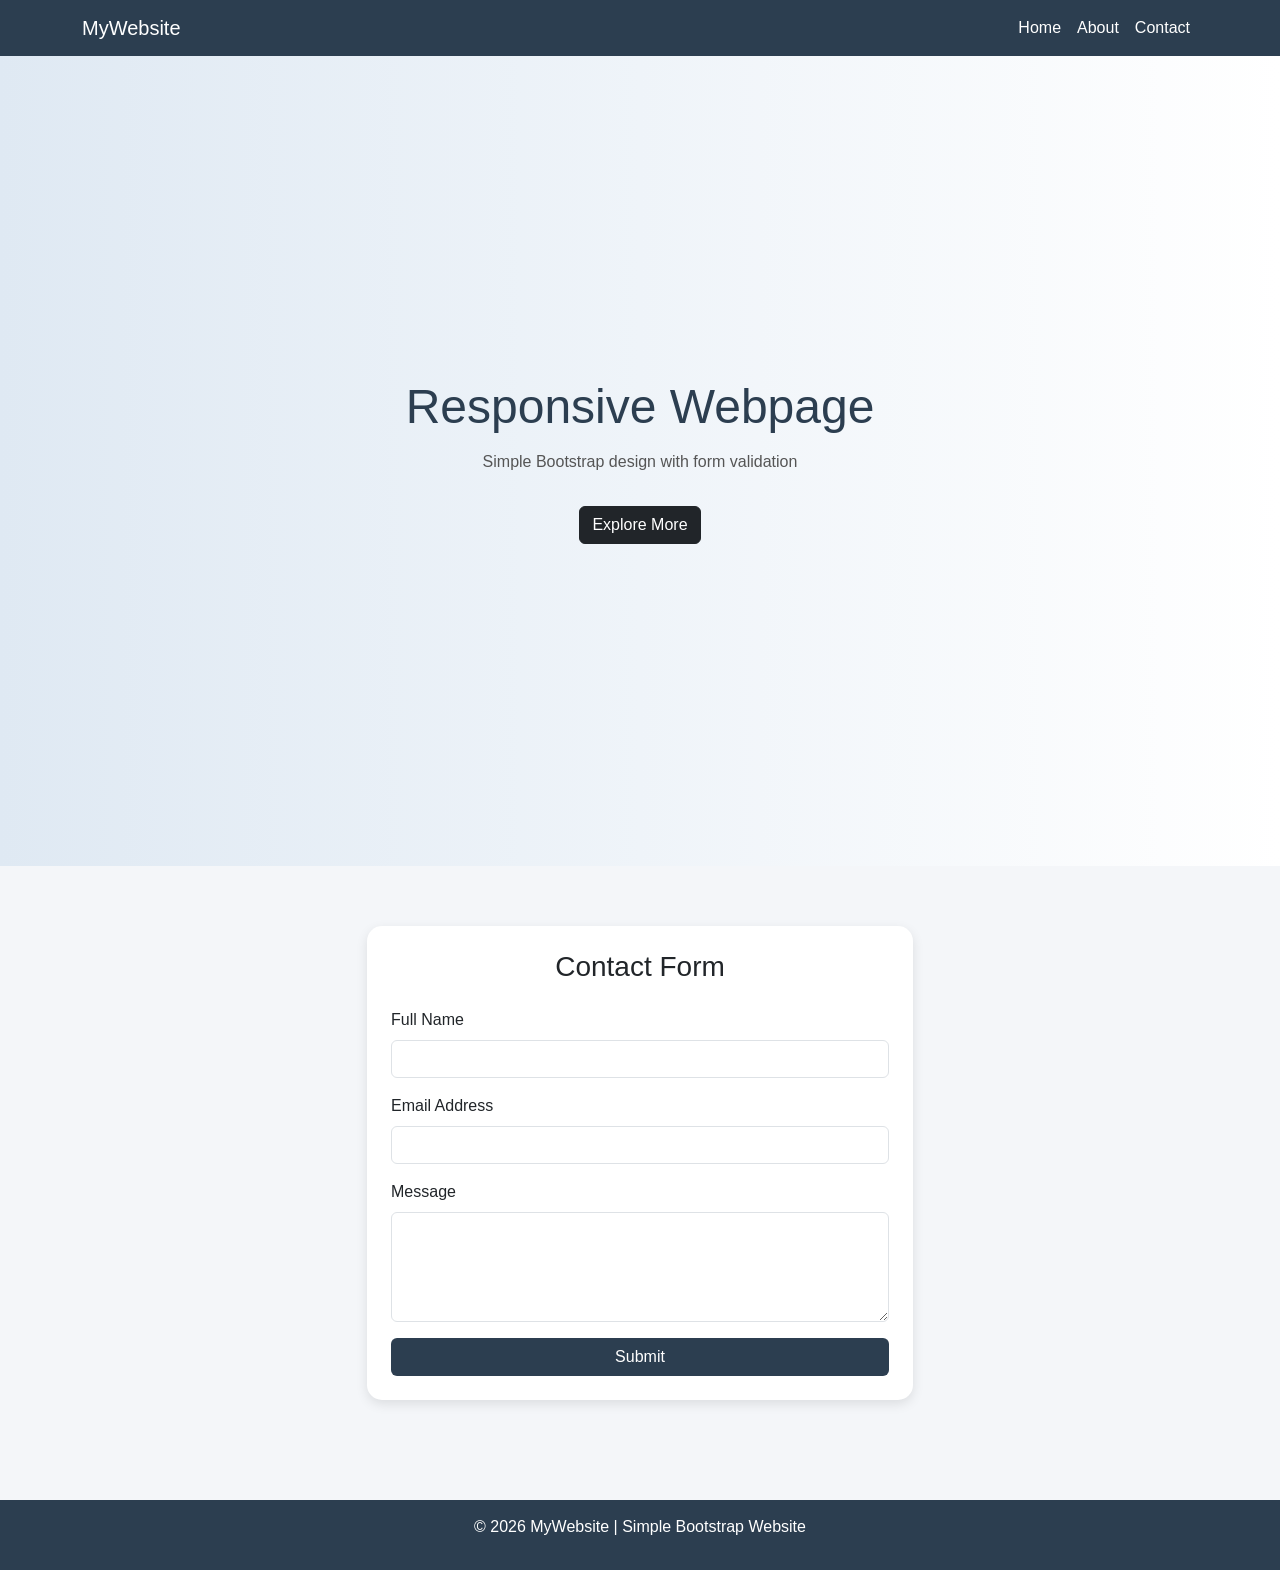
<file: Respnsive_Webpage/index.html>
<!DOCTYPE html>
<html lang="en">
<head>
    <meta charset="UTF-8" />
    <meta name="viewport" content="width=device-width, initial-scale=1.0" />
    <title>Responsive Navbar Website</title>

    <!-- Bootstrap CSS -->
    <link href="https://cdn.jsdelivr.net/npm/bootstrap@5.3.8/dist/css/bootstrap.min.css" rel="stylesheet">
    <link rel="stylesheet" href="style.css">
</head>
<body>
    
    <!-- Navbar -->
    <nav class="navbar navbar-expand-lg navbar-dark">
        <div class="container">

            <a class="navbar-brand" href="#">MyWebsite</a>

            <button class="navbar-toggler" type="button"
                data-bs-toggle="collapse"
                data-bs-target="#navbarNav">

                <span class="navbar-toggler-icon"></span>
            </button>

            <div class="collapse navbar-collapse" id="navbarNav">

                <ul class="navbar-nav ms-auto">

                    <li class="nav-item">
                        <a class="nav-link active" href="#">Home</a>
                    </li>

                    <li class="nav-item">
                        <a class="nav-link" href="#about">About</a>
                    </li>

                    <li class="nav-item">
                        <a class="nav-link" href="#contact">Contact</a>
                    </li>

                </ul>

            </div>

        </div>
    </nav>

    <!-- Hero Section -->
    <section class="hero">
        <div>
            <h1>Responsive Webpage</h1>
            <p>Simple Bootstrap design with form validation</p>

            <button class="btn btn-dark mt-3">
                Explore More
            </button>
        </div>
    </section>

    <!-- Contact Form -->
    <section class="form-section" id="contact">

        <div class="container">

            <div class="row justify-content-center">

                <div class="col-md-6">

                    <div class="card p-4">

                        <h3 class="text-center mb-4">
                            Contact Form
                        </h3>

                        <form id="myForm">

                            <div class="mb-3">
                                <label class="form-label">
                                    Full Name
                                </label>

                                <input type="text"
                                    class="form-control"
                                    id="name">

                                <small class="text-danger" id="nameError"></small>
                            </div>

                            <div class="mb-3">
                                <label class="form-label">
                                    Email Address
                                </label>

                                <input type="email"
                                    class="form-control"
                                    id="email">

                                <small class="text-danger" id="emailError"></small>
                            </div>

                            <div class="mb-3">
                                <label class="form-label">
                                    Message
                                </label>

                                <textarea class="form-control"
                                    rows="4"
                                    id="message"></textarea>

                                <small class="text-danger" id="messageError"></small>
                            </div>

                            <button type="submit"
                                class="btn btn-custom w-100">

                                Submit
                            </button>

                        </form>

                    </div>

                </div>

            </div>

        </div>

    </section>

    <!-- Footer -->
    <footer>
        <p>
            © 2026 MyWebsite | Simple Bootstrap Website
        </p>
    </footer>

    <!-- Bootstrap JS -->
    <script src="https://cdn.jsdelivr.net/npm/bootstrap@5.3.8/dist/js/bootstrap.bundle.min.js"></script>

    <!-- JavaScript Validation -->
    <script>

        const form = document.getElementById("myForm");

        form.addEventListener("submit", function(event){

            event.preventDefault();

            let name = document.getElementById("name").value.trim();
            let email = document.getElementById("email").value.trim();
            let message = document.getElementById("message").value.trim();

            let valid = true;

            // Clear previous errors
            document.getElementById("nameError").innerText = "";
            document.getElementById("emailError").innerText = "";
            document.getElementById("messageError").innerText = "";

            // Name Validation
            if(name === ""){
                document.getElementById("nameError").innerText =
                "Name is required";
                valid = false;
            }

            // Email Validation
            if(email === ""){
                document.getElementById("emailError").innerText =
                "Email is required";
                valid = false;
            }

            // Message Validation
            if(message === ""){
                document.getElementById("messageError").innerText =
                "Message is required";
                valid = false;
            }

            // Success
            if(valid){
                alert("Form Submitted Successfully!");

                form.reset();
            }

        });

    </script>

</body>
</html>
</file>
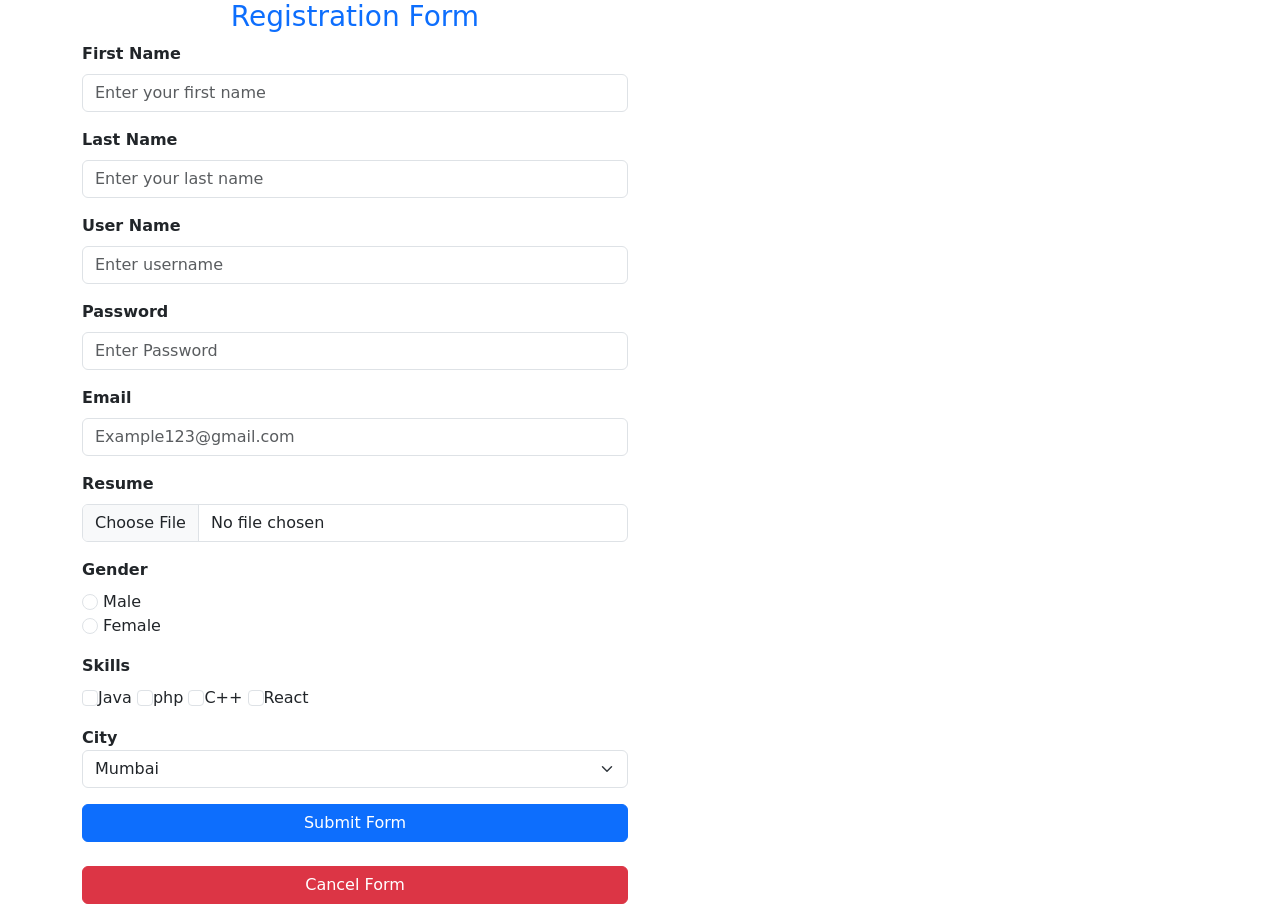
<file: ResponsiveForm_Design/index.html>
<!DOCTYPE html>
<html lang="en">
<head>
    <meta charset="UTF-8">
    <meta name="viewport" content="width=device-width, initial-scale=1.0">
    <title>Document</title>
    <link rel="stylesheet" href="https://cdn.jsdelivr.net/npm/bootstrap@5.3.8/dist/css/bootstrap.min.css">
</head>
<body>
<div class="container">
    <div class="row">
        <div class="col-6">
            <p class="h3 text-center text-primary">Registration Form</p>
            <form action="">
                <div class="mb-3">
                    <label for="fname" class="form-label fw-bold" >First Name</label>
                    <input type="text" name="fname" id="fname" class="form-control" placeholder="Enter your first name" required>
                </div>
                <div class="mb-3">
                     <label for="lname" class="form-label fw-bold" >Last Name</label>
                    <input type="text" name="lname" id="lname" class="form-control" placeholder="Enter your last name" required>
                </div>
                <div class="mb-3">
                     <label for="uname" class="form-label fw-bold" >User Name</label>
                    <input type="text" name="uname" id="uname" class="form-control" placeholder="Enter username" required> 
                </div>
                 <div class="mb-3">
                    <label for="pass" class="form-label fw-bold" >Password</label>
                    <input type="password" name="pass" id="pass" class="form-control" placeholder="Enter Password" required>
                </div>
                <div class="mb-3">
                    <label for="email" class="form-label fw-bold" >Email</label>
                    <input type="email" name="email" id="email" class="form-control" placeholder="Example123@gmail.com" required>
                </div>
                <div class="mb-3">
                    <label for="resume" class="form-label fw-bold" >Resume</label>
                    <input type="file" name="resume" id="resume" class="form-control" placeholder="Upload Resume" required>
                </div>
                <div class="mb-3">
                     <label for="gender" class="form-label fw-bold">Gender</label>
                     <br>
                     <input type="radio" name="gen" id="gender" class="form-check-input">
                     <label for="gender" class="form-check-label">Male</label>
                     <br>
                     <input type="radio" name="gen" id="gender" class="form-check-input">
                     <label for="gender" class="form-check-label">Female</label>
                </div>
                <div class="mb-3">
                    <label for="skill" class="form-label fw-bold">Skills</label>
                    <br>
                    <input type="checkbox" name="skill" id="skill" class="form-check-input">Java
                    <input type="checkbox" name="skill" id="skill" class="form-check-input">php
                    <input type="checkbox" name="skill" id="skill" class="form-check-input">C++
                    <input type="checkbox" name="skill" id="skill" class="form-check-input">React
                </div>
                <div class="mb-3">
                    <label for="city" class="form-lable fw-bold">City</label>
                    <select name="city" id="city" class="form-select">
                        <option value="Mumbai">Mumbai</option>
                        <option value="Thane">Thane</option>
                        <option value="Pune">Pune</option>
                        <option value="Delhi">Delhi</option>
                        <option value="Noida">Noida</option>
                    </select>
                </div>
                <div class="d-grid">
                    <button class="btn btn-primary">Submit Form</button>
                </div>
                <br>
                 <div class="d-grid">
                    <button class="btn btn-danger">Cancel Form</button>
                </div>
            </form>
        </div>
    </div>
</div>
</body>
</html>
</file>
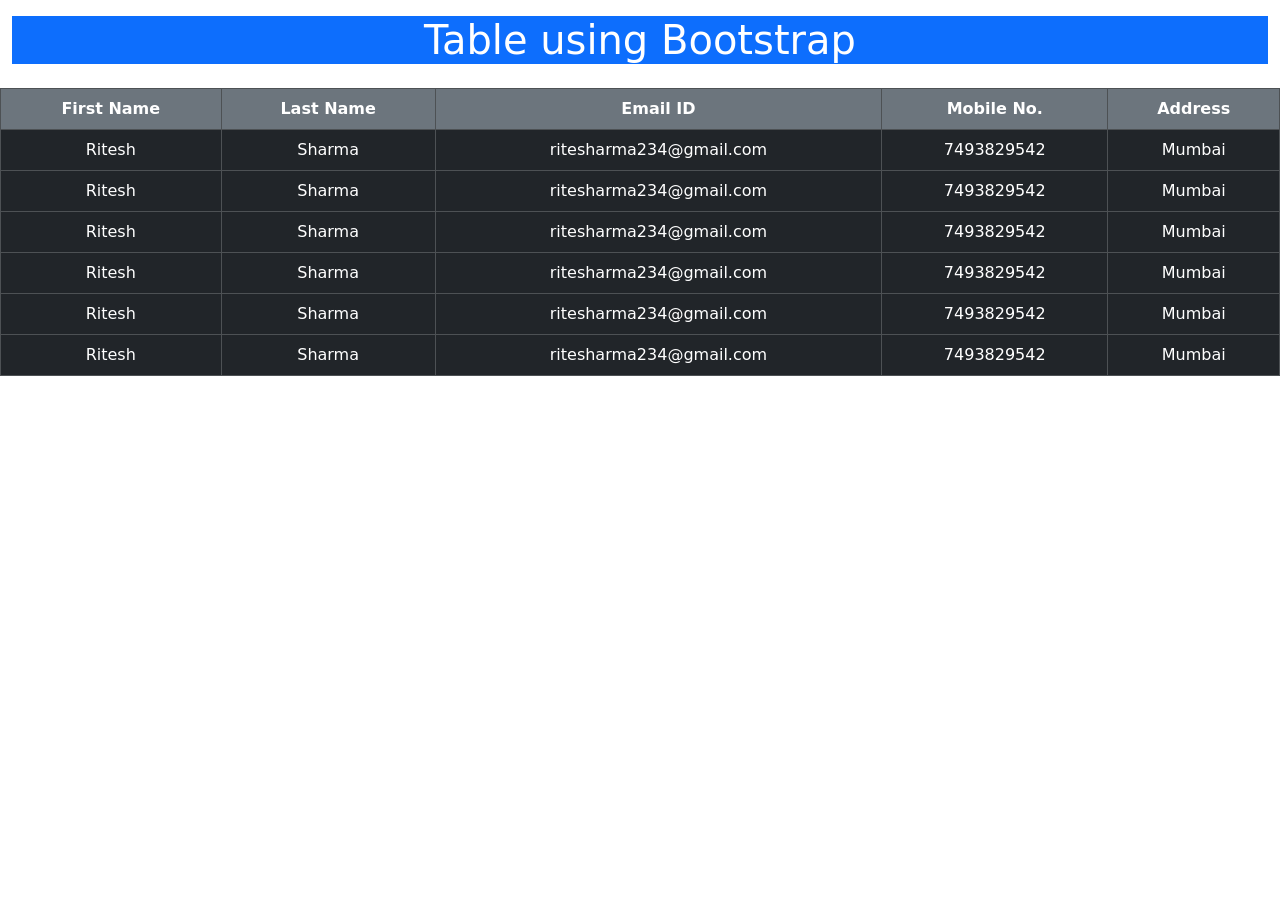
<file: ResponsiveTable_Design/index.html>
<!DOCTYPE html>
<html lang="en">
<head>
    <meta charset="UTF-8">
    <meta name="viewport" content="width=device-width, initial-scale=1.0">
    <title>Responsive Table design</title>
    <link rel="stylesheet" href="https://cdn.jsdelivr.net/npm/bootstrap@5.3.8/dist/css/bootstrap.min.css">
</head>
<body>
    <div class="container-fluid">
        <div class="row">
            <div class="col-12">
                <p class="h1 bg-primary text-white text-center mt-3">Table using Bootstrap</p>     <!--mt [margin-top] range in 0 to 5-->
            </div>
        </div>
    </div>
    <div class="row">
        <div class="col-12 mt-3">
            <table class="table table-dark table-hover table-bordered text-center">
                <thead>
                    <tr>
                     <th class="bg-secondary text-white">First Name</th>
                     <th class="bg-secondary text-white">Last Name</th>
                     <th class="bg-secondary text-white">Email ID</th>
                     <th class="bg-secondary text-white">Mobile No.</th>
                     <th class="bg-secondary text-white">Address</th>
                    </tr>
                </thead>
                <tbody>
                    <tr>
                        <td>Ritesh</td>
                        <td>Sharma</td>
                        <td>ritesharma234@gmail.com</td>
                        <td>7493829542</td>
                        <td>Mumbai</td>
                    </tr>
                </tbody>
                <tbody>
                    <tr>
                        <td>Ritesh</td>
                        <td>Sharma</td>
                        <td>ritesharma234@gmail.com</td>
                        <td>7493829542</td>
                        <td>Mumbai</td>
                    </tr>
                </tbody>
                <tbody>
                    <tr>
                        <td>Ritesh</td>
                        <td>Sharma</td>
                        <td>ritesharma234@gmail.com</td>
                        <td>7493829542</td>
                        <td>Mumbai</td>
                    </tr>
                </tbody>
                <tbody>
                    <tr>
                        <td>Ritesh</td>
                        <td>Sharma</td>
                        <td>ritesharma234@gmail.com</td>
                        <td>7493829542</td>
                        <td>Mumbai</td>
                    </tr>
                </tbody>
                <tbody>
                    <tr>
                        <td>Ritesh</td>
                        <td>Sharma</td>
                        <td>ritesharma234@gmail.com</td>
                        <td>7493829542</td>
                        <td>Mumbai</td>
                    </tr>
                </tbody>
                <tbody>
                    <tr>
                        <td>Ritesh</td>
                        <td>Sharma</td>
                        <td>ritesharma234@gmail.com</td>
                        <td>7493829542</td>
                        <td>Mumbai</td>
                    </tr>
                </tbody>
            </table>
        </div>
    </div>
</body>
</html>
</file>
<file: Respnsive_Webpage/style.css>
body{
            background-color:#f4f6f9;
            font-family: Arial, sans-serif;
        }

        /* Navbar */
        .navbar{
            background-color:#2c3e50;
        }

        .navbar-brand,
        .nav-link{
            color:white !important;
        }

        .nav-link:hover{
            color:#dcdde1 !important;
        }

        /* Hero Section */
        .hero{
            height:90vh;
            display:flex;
            justify-content:center;
            align-items:center;
            text-align:center;
            background:linear-gradient(to right,#dfe9f3,#ffffff);
            padding:20px;
        }

        .hero h1{
            font-size:48px;
            color:#2c3e50;
        }

        .hero p{
            color:#555;
            margin-top:15px;
        }

        /* Form */
        .form-section{
            padding:60px 20px;
        }

        .card{
            border:none;
            border-radius:15px;
            box-shadow:0 4px 12px rgba(0,0,0,0.1);
        }

        .btn-custom{
            background-color:#2c3e50;
            color:white;
        }

        .btn-custom:hover{
            background-color:#1f2d3a;
        }

        footer{
            background:#2c3e50;
            color:white;
            text-align:center;
            padding:15px;
            margin-top:40px;
        }
</file>
